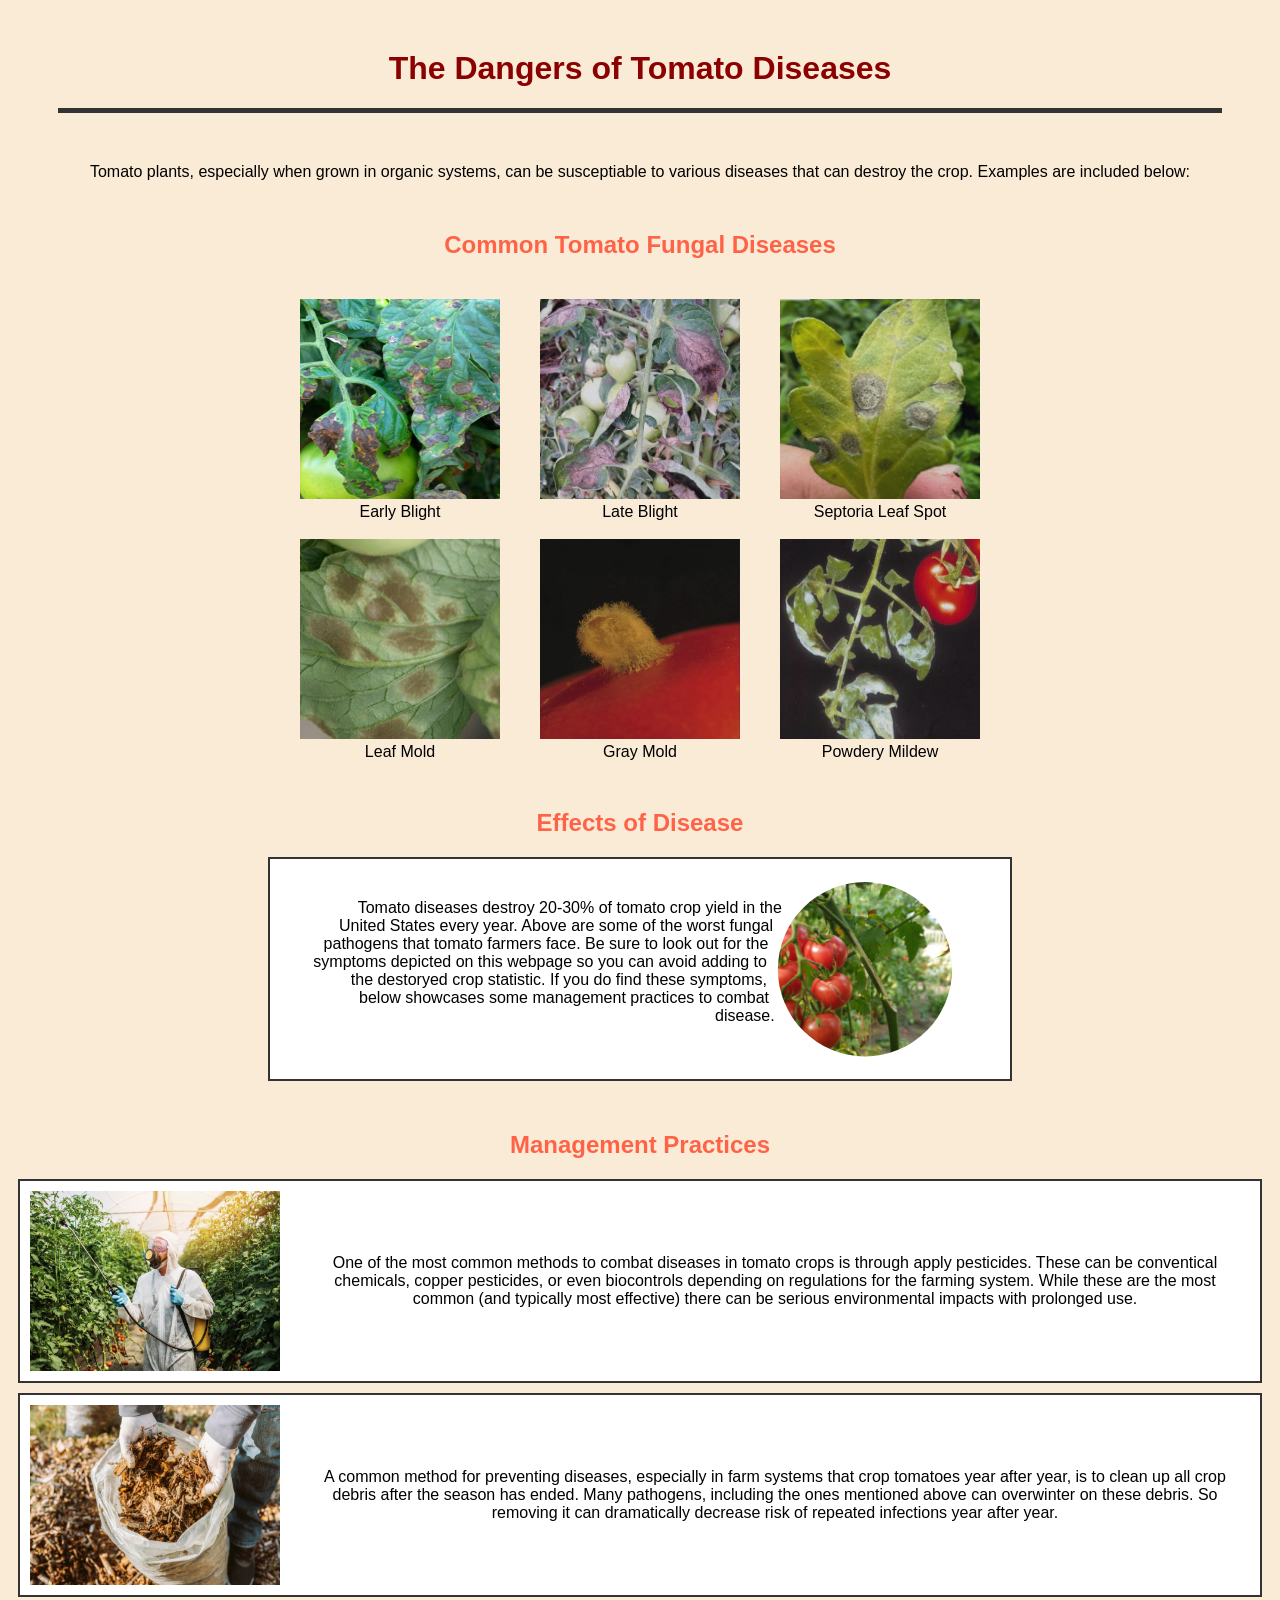
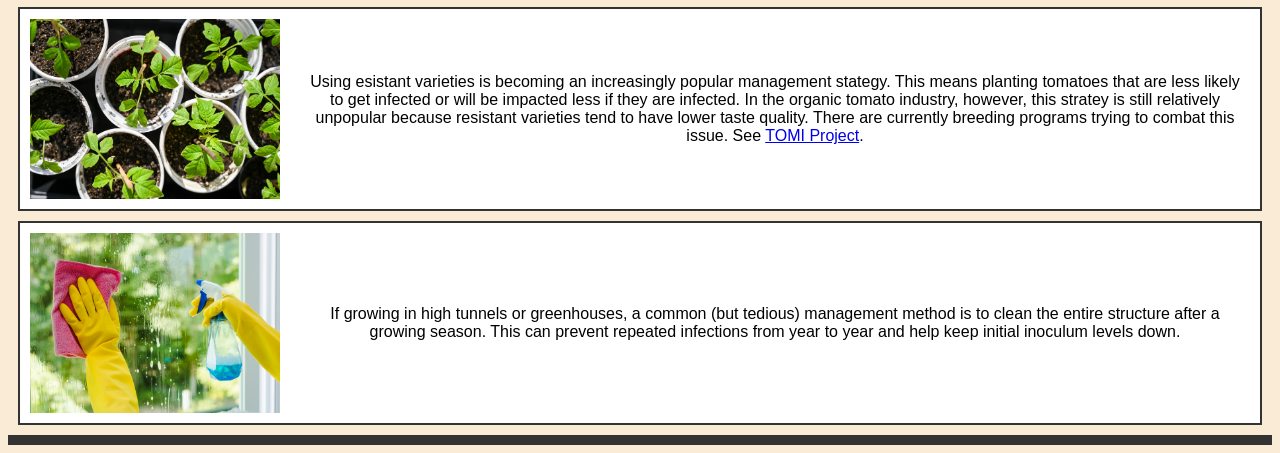
<file: index.html>
<!doctype html>
<!--- Start of the HTML content -->
<html lang="en">
    <!--- Head of the website - contains metadata -->
    <head>
        <title>Tomato Diseases</title>
        <meta name="viewport" content="width=device-width">
        <link rel="stylesheet" href="styles.css">
    </head>
   
    <body>
        <header><h1>The Dangers of Tomato Diseases</h1></header>
        
        <p>
        Tomato plants, especially when grown in organic systems, 
        can be susceptiable to various diseases that can destroy the crop.
        Examples are included below:
        </p>

        <h2>Common Tomato Fungal Diseases</h2>
        
        <!--- The disease cards (dc) in a grid -->
        <div id="dc-grid">
            <div class="dc">
                <div class="symptoms">
                    <p>Necrotic rings on tomato leaves</p>
                </div>
                <img class="disease" src="disease cards/eb.png" alt="Early Blight symptoms">
                <div class="name">Early Blight</div>
            </div>
            <div class="dc">
                <div class="symptoms">
                    <p>Water soaked chlorotic spots that progress to necrotic lesions</p>
                </div>
                <img class="disease" src="disease cards/lb.png" alt="Late Blight syptoms">
                <div class="name">Late Blight</div>
            </div>
            <div class="dc">
                <div class="symptoms">
                    <p>Brown lesions on tomato leaves with visible black pycnidia</p>
                </div>
                <img class="disease" src="disease cards/sls.png" alt="Septoria Leaf Spot syptoms">
                <div class="name">Septoria Leaf Spot</div>
            </div>
            <div class="dc">
                <div class="symptoms">
                    <p>Patches of white to olive green mold on the backside of a tomato leaf</p>
                </div>
                <img class="disease" src="disease cards/lm.png" alt="Leaf Mold syptoms">
                <div class="name">Leaf Mold</div>
            </div>
            <div class="dc">
                <div class="symptoms">
                    <p>Patches of grey/brown fungal structures</p>
                </div>
                <img class="disease" src="disease cards/gm.png" alt="Gray Mold symptoms">
                <div class="name">Gray Mold</div>
            </div>
            <div class="dc">
                <div class="symptoms">
                    <p>Patches of white fungal growth on the top of tomato leaves</p>
                </div>
                <img class="disease" src="disease cards/pm.png" alt="Powdery Mildew symptoms">
                <div class="name">Powdery Mildew</div>
            </div>
        </div>

        <!--- box model of the effects of disease-->
        <h2>Effects of Disease</h2>

        <div id="disease-effects">
            <img id="de-image" src="tomatoes.jpeg" alt="tomatoes on the vine" width="250" height="180">
            <p id="de-text"> Tomato diseases destroy 20-30% of tomato crop yield
                in the United States every year. Above are some of the 
                worst fungal pathogens that tomato farmers face. Be sure to look 
                out for the symptoms depicted on this webpage so you can avoid adding
                to the destoryed crop statistic. If you do find these symptoms, below 
                showcases some management practices to combat disease. 
            </p>
        </div>
        
        <!--- Management practices section -->
        <h2>Management Practices</h2>
        <div class="management_container">
            <img src="management/pesticides.jpeg" alt="person wearing extenstive PPE
            and spraying chemicals on plants">
            <p>One of the most common methods to combat diseases in tomato crops is through apply pesticides.
                These can be conventical chemicals, copper pesticides, or even biocontrols depending on regulations 
                for the farming system. While these are the most common (and typically most effective) there can be 
                serious environmental impacts with prolonged use. 
            </p>
        </div>
        <div class="management_container">
            <img src="management/debris.jpeg" alt="hands hold dead plant material that has been collected in a bag">
            <p>A common method for preventing diseases, especially in farm systems that crop tomatoes year after
                year, is to clean up all crop debris after the season has ended. Many pathogens, including the ones mentioned 
                above can overwinter on these debris. So removing it can dramatically decrease risk of repeated infections year 
                after year.
            </p>
        </div>
        <div class="management_container">
            <img src="management/resistant varieties.jpeg" alt="different types of tomato plants growing in pots">
            <p>Using esistant varieties is becoming an increasingly popular management stategy. This means planting tomatoes that
                are less likely to get infected or will be impacted less if they are infected. In the organic tomato industry, however,
                this stratey is still relatively unpopular because resistant varieties tend to have lower taste quality. There are currently 
                breeding programs trying to combat this issue. See <a href="https://eorganic.info/tomi">TOMI Project</a>.
            </p>
        </div>
        <div class="management_container">
            <img src="management/cleaning.jpeg" alt="gloved hands wiping glass with a spray bottle and sponge">
            <p>If growing in high tunnels or greenhouses, a common (but tedious) management method is to clean the entire structure after 
                a growing season. This can prevent repeated infections from year to year and help keep initial inoculum levels down. 
            </p>
        </div>
        <footer></footer>
    </body>
</html>
</file>
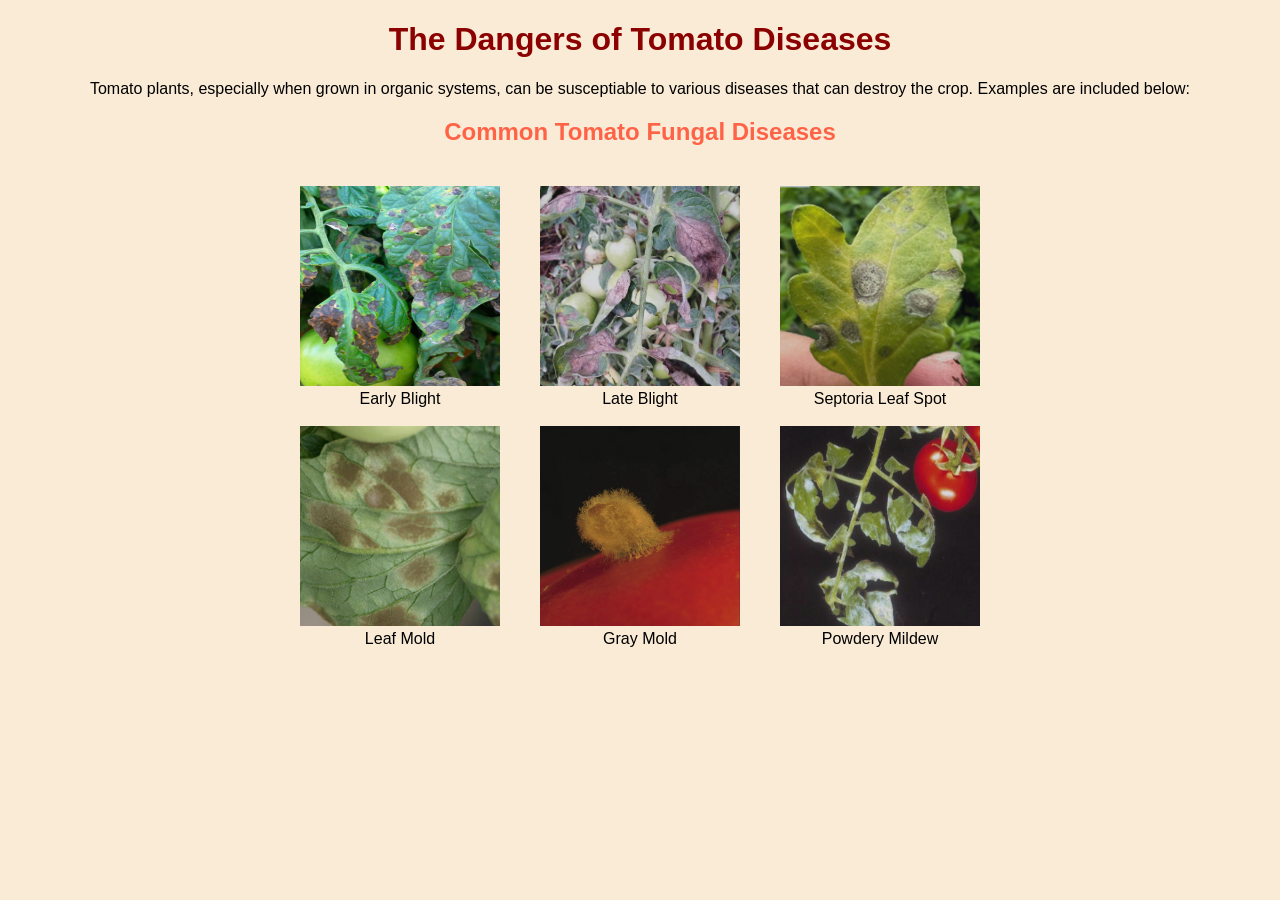
<file: Lab 1/index.html>
<!doctype html>
<!--- Start of the HTML content -->
<html lang="en">
    <!--- Head of the website - contains metadata -->
    <head>
        <title>Tomato Diseases</title>
        <meta name="viewport" content="width=device-width">
        <link rel="stylesheet" href="styles.css">
    </head>
   
    <body>
        <h1>The Dangers of Tomato Diseases</h1>

        <p>
        Tomato plants, especially when grown in organic systems, 
        can be susceptiable to various diseases that can destroy the crop.
        Examples are included below:
        </p>

        <h2>Common Tomato Fungal Diseases</h2>

        <!--- The disease cards (dc) in a grid -->
        <div id="dc-grid">
            <div class="dc">
                <div class="symptoms">
                    <p>Necrotic rings on tomato leaves</p>
                </div>
                <img class="disease" src="eb.png" alt="Early Blight symptoms">
                <div class="name">Early Blight</div>
            </div>
            <div class="dc">
                <div class="symptoms">
                    <p>Water soaked chlorotic spots that progress to necrotic lesions</p>
                </div>
                <img class="disease" src="lb.png" alt="Late Blight syptoms">
                <div class="name">Late Blight</div>
            </div>
            <div class="dc">
                <div class="symptoms">
                    <p>Brown lesions on tomato leaves with visible black pycnidia</p>
                </div>
                <img class="disease" src="sls.png" alt="Septoria Leaf Spot syptoms">
                <div class="name">Septoria Leaf Spot</div>
            </div>
            <div class="dc">
                <div class="symptoms">
                    <p>Patches of white to olive green mold on the backside of a tomato leaf</p>
                </div>
                <img class="disease" src="lm.png" alt="Leaf Mold syptoms">
                <div class="name">Leaf Mold</div>
            </div>
            <div class="dc">
                <div class="symptoms">
                    <p>Patches of grey/brown fungal structures</p>
                </div>
                <img class="disease" src="gm.png" alt="Gray Mold symptoms">
                <div class="name">Gray Mold</div>
            </div>
            <div class="dc">
                <div class="symptoms">
                    <p>Patches of white fungal growth on the top of tomato leaves</p>
                </div>
                <img class="disease" src="pm.png" alt="Powdery Mildew symptoms">
                <div class="name">Powdery Mildew</div>
            </div>
        </div>
        
    </body>
</html>
</file>
<file: styles.css>
/* Denote style for entire webpage */
html {
    font-family:'Segoe UI', Tahoma, Geneva, Verdana, sans-serif;
    background-color: antiquewhite;
}


/* Header styling */
header{
    margin: 50px;
    border-bottom: 5px solid #333;
}
/* Denote heading colors and alignment */
h1 {
    color:darkred;
    text-align: center;
}
h2 {
    color:tomato;
    text-align: center;
    margin-top: 50px;
}
/* Align all paragraphs to the center */
p {
    text-align: center;
}


/* Disease Card Design grid layout */
#dc-grid {
    display: grid;
    justify-content: center;
    grid-template-columns: auto auto auto;
}
/* Disease Card Design w/o hover */
#dc-grid > .dc {
    height: 200px;
    width: 200px;
    padding: 20px;
}
.symptoms {
    position: absolute;
    z-index: 1;
    display: flex;
    justify-content: center;
    align-items: center;
    background-color: black;
    height: 200px;
    width: 200px;
    color:white;
}
.disease {
    position: relative;
    z-index: 2;
    height: 200px;
    width: 200px;
}
.name {
    text-align: center;
}
/* Disease Card Design when hovering over */
.dc:hover .symptoms {
    opacity: 0.8;
}
.dc:hover .disease {
    opacity: .3;
}


/* Disease Effect Section */
#disease-effects{
    border: 2px solid #333;
    background-color: white;
    display: block;
    margin: auto;
    padding: 20px;
    height: 180px; 
    width: 700px;
}
#de-image{
    float: right;
    clip-path: circle(40%);
    shape-outside: circle(45%);
}
#de-text{
    text-align: right;
    margin: 20px;
}


/* Management Practices Section */
.management_container{
    border: 2px solid #333;
    background-color: white;
    display: flex;
    align-items: center;
    justify-content: center;
    margin: 10px;
    min-height: 200px;
}
.management_container > img{
    padding: 10px;
    height: 180px;
    width: 250px;
    margin-bottom: auto;
}
.management_container > p{
    margin: 20px;
}

/* footer design */
footer{
    background-color: #333;
    min-height: 10px;
}
</file>
<file: Lab 1/styles.css>
/* Denote style for entire webpage */
html {
    font-family:'Segoe UI', Tahoma, Geneva, Verdana, sans-serif;
    background-color: antiquewhite;
}
/* Denote heading colors and alignment */
h1 {
    color:darkred;
    text-align: center;
}
h2 {
    color:tomato;
    text-align: center;
}
/* Align all paragraphs to the center */
p {
    text-align: center;
}
/* Disease Card Design grid layout */
#dc-grid {
    display: grid;
    justify-content: center;
    grid-template-columns: auto auto auto;
}
/* Disease Card Design w/o hover */
#dc-grid > .dc {
    height: 200px;
    width: 200px;
    padding: 20px;
}
.symptoms {
    position: absolute;
    z-index: 1;
    display: flex;
    justify-content: center;
    align-items: center;
    background-color: black;
    height: 200px;
    width: 200px;
    color:white;
}
.disease {
    position: relative;
    z-index: 2;
    height: 200px;
    width: 200px;
}
.name {
    text-align: center;
}
/* Disease Card Design when hovering over */
.dc:hover .symptoms {
    opacity: 0.8;
}
.dc:hover .disease {
    opacity: .3;
}
</file>
